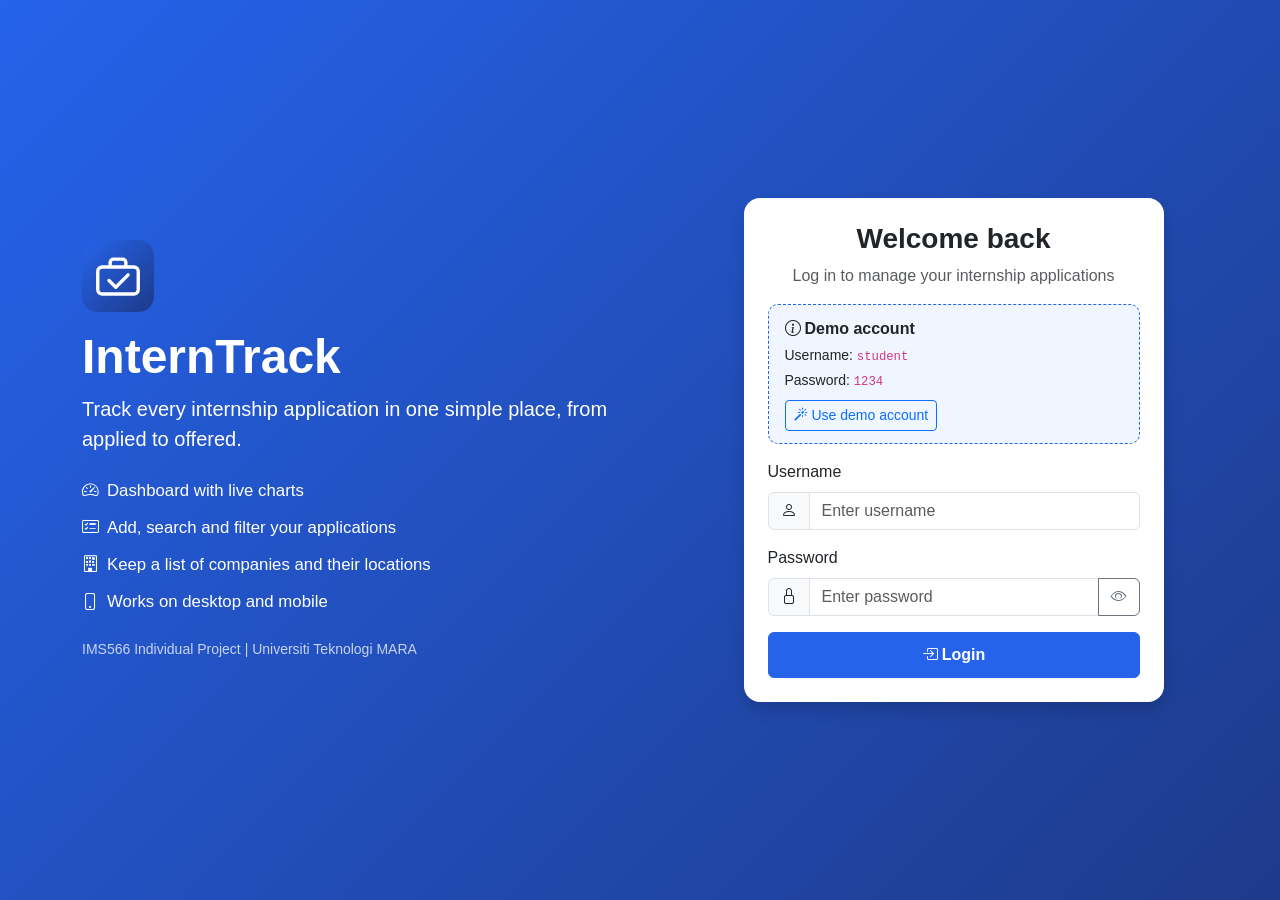
<file: index.html>
<!DOCTYPE html>
<html lang="en">
<head>
  <meta charset="UTF-8">
  <meta name="viewport" content="width=device-width, initial-scale=1">
  <meta name="description" content="InternTrack - Login to track your internship applications">
  <meta name="author" content="Atinbaddie">
  <title>Login | InternTrack</title>

  <!-- Bootstrap 5 CSS -->
   <link rel="icon" type="image/svg+xml" href="images/logo.svg">

  <link href="https://cdn.jsdelivr.net/npm/bootstrap@5.3.3/dist/css/bootstrap.min.css" rel="stylesheet">
  <!-- Bootstrap Icons -->
  <link href="https://cdn.jsdelivr.net/npm/bootstrap-icons@1.11.3/font/bootstrap-icons.min.css" rel="stylesheet">
  <!-- Custom CSS -->
  <link href="css/style.css" rel="stylesheet">
</head>
<body class="login-page">

  <main class="container min-vh-100 d-flex align-items-center py-4">
    <div class="row w-100 g-4 align-items-center">

      <!-- ========== LEFT: Welcome text (desktop only) ========== -->
      <section class="col-lg-6 d-none d-lg-block text-white" aria-label="About InternTrack">
        <img src="images/logo.svg" alt="InternTrack logo" width="72" height="72" class="mb-3">
        <h1 class="display-5 fw-bold">InternTrack</h1>
        <p class="lead mb-4">Track every internship application in one simple place, from applied to offered.</p>

        <ul class="list-unstyled hero-features">
          <li><i class="bi bi-speedometer2 me-2"></i>Dashboard with live charts</li>
          <li><i class="bi bi-card-checklist me-2"></i>Add, search and filter your applications</li>
          <li><i class="bi bi-building me-2"></i>Keep a list of companies and their locations</li>
          <li><i class="bi bi-phone me-2"></i>Works on desktop and mobile</li>
        </ul>

        <p class="small opacity-75 mt-4 mb-0">IMS566 Individual Project | Universiti Teknologi MARA</p>
      </section>

      <!-- ========== RIGHT: Login card ========== -->
      <section class="col-12 col-lg-5 offset-lg-1" aria-label="Login">
        <div class="card login-card shadow p-4 mx-auto">

          <!-- Title -->
          <header class="text-center mb-3">
            <img src="images/logo.svg" alt="InternTrack logo" width="56" height="56" class="mb-2 d-lg-none">
            <h2 class="h3 fw-bold">Welcome back</h2>
            <p class="text-muted mb-0">Log in to manage your internship applications</p>
          </header>

          <!-- Demo account box -->
          <div class="demo-box mb-3">
            <p class="fw-semibold mb-1"><i class="bi bi-info-circle me-1"></i>Demo account</p>
            <p class="mb-1 small">Username: <code>student</code></p>
            <p class="mb-2 small">Password: <code>1234</code></p>
            <button type="button" class="btn btn-outline-primary btn-sm" id="demoBtn">
              <i class="bi bi-magic me-1"></i>Use demo account
            </button>
          </div>

          <!-- Error message (hidden by default) -->
          <div id="errorMsg" class="alert alert-danger d-none" role="alert">
            <i class="bi bi-exclamation-triangle me-1"></i>Invalid username or password.
          </div>

          <!-- Login form -->
          <form id="loginForm">
            <div class="mb-3">
              <label for="username" class="form-label">Username</label>
              <div class="input-group">
                <span class="input-group-text"><i class="bi bi-person"></i></span>
                <input type="text" class="form-control" id="username" placeholder="Enter username" required>
              </div>
            </div>

            <div class="mb-3">
              <label for="password" class="form-label">Password</label>
              <div class="input-group">
                <span class="input-group-text"><i class="bi bi-lock"></i></span>
                <input type="password" class="form-control" id="password" placeholder="Enter password" required>
                <button type="button" class="btn btn-outline-secondary" id="togglePassword" aria-label="Show or hide password">
                  <i class="bi bi-eye" id="toggleIcon"></i>
                </button>
              </div>
            </div>

            <button type="submit" class="btn btn-primary w-100">
              <i class="bi bi-box-arrow-in-right me-1"></i>Login
            </button>
          </form>

        </div>
      </section>

    </div>
  </main>

  <!-- Bootstrap 5 JS -->
  <script src="https://cdn.jsdelivr.net/npm/bootstrap@5.3.3/dist/js/bootstrap.bundle.min.js"></script>
  <!-- Login logic -->
  <script src="js/auth.js"></script>
</body>
</html>
</file>
<file: css/style.css>
/* ==========================================
   InternTrack - Main Stylesheet
   ========================================== */

/* ---------- Colour variables ---------- */
:root {
  --primary: #2563eb;
  --primary-dark: #1e3a8a;
  --bg-light: #f1f5f9;
}

/* Page background in dark mode */
[data-bs-theme="dark"] {
  --bg-light: #0f172a;
}

/* ---------- General ---------- */
body {
  font-family: "Segoe UI", Tahoma, Arial, sans-serif;
  background-color: var(--bg-light);
}

/* ---------- Fade-in animation for cards ---------- */
@keyframes fadeUp {
  from {
    opacity: 0;
    transform: translateY(16px);
  }
  to {
    opacity: 1;
    transform: translateY(0);
  }
}

.welcome-banner,
.summary-card,
.chart-card,
.table-card,
.company-card {
  animation: fadeUp 0.5s ease backwards;
}

/* Turn off animation for people who prefer less motion */
@media (prefers-reduced-motion: reduce) {
  .welcome-banner,
  .summary-card,
  .chart-card,
  .table-card,
  .company-card {
    animation: none;
  }
}

/* ---------- Login page ---------- */
.login-page {
  background: linear-gradient(135deg, var(--primary), var(--primary-dark));
}

.login-card {
  width: 100%;
  max-width: 420px;
  border: none;
  border-radius: 16px;
}

.login-card .btn-primary {
  background-color: var(--primary);
  border-color: var(--primary);
  padding: 10px;
  font-weight: 600;
}

.login-card .btn-primary:hover {
  background-color: var(--primary-dark);
  border-color: var(--primary-dark);
}

/* Feature list on the left side of the login page */
.hero-features li {
  font-size: 1.05rem;
  margin-bottom: 0.75rem;
}

/* Box that shows the demo username and password */
.demo-box {
  background-color: #eff6ff;
  border: 1px dashed var(--primary);
  border-radius: 10px;
  padding: 12px 16px;
}

/* ---------- Navbar ---------- */
.app-navbar {
  background: linear-gradient(135deg, var(--primary), var(--primary-dark));
}

.app-navbar .nav-link.active {
  font-weight: 600;
  border-bottom: 2px solid #fff;
}

/* Round avatar with the user's initial */
.avatar {
  width: 24px;
  height: 24px;
  border-radius: 50%;
  background-color: #fff;
  color: var(--primary-dark);
  font-size: 0.8rem;
  font-weight: 700;
  display: inline-flex;
  align-items: center;
  justify-content: center;
}

/* ---------- Footer ---------- */
.app-footer {
  background-color: var(--primary-dark);
  color: #cbd5e1;
}

.footer-links li {
  margin-bottom: 0.4rem;
}

.footer-links a {
  color: #cbd5e1;
  text-decoration: none;
}

.footer-links a:hover {
  color: #fff;
  text-decoration: underline;
}

.footer-line {
  border-color: rgba(255, 255, 255, 0.25);
}

/* ---------- Back to top button ---------- */
.back-to-top {
  position: fixed;
  right: 20px;
  bottom: 20px;
  width: 44px;
  height: 44px;
  border-radius: 50%;
  opacity: 0;
  pointer-events: none;
  transition: opacity 0.3s;
  z-index: 1000;
}

.back-to-top.show {
  opacity: 1;
  pointer-events: auto;
}

/* ---------- Welcome banner ---------- */
.welcome-banner {
  background: linear-gradient(135deg, #2563eb, #7c3aed);
  color: #fff;
  border-radius: 16px;
  padding: 28px 32px;
  box-shadow: 0 4px 14px rgba(37, 99, 235, 0.3);
}

.banner-date {
  font-size: 0.9rem;
  opacity: 0.9;
}

/* Large decorative icon on the right side of the banner */
.banner-icon {
  font-size: 5rem;
  opacity: 0.25;
}

/* ---------- Summary cards ---------- */
.summary-card {
  border-width: 0 0 0 5px;      /* coloured stripe on the left */
  border-radius: 12px;
  box-shadow: 0 2px 8px rgba(0, 0, 0, 0.08);
}

/* Big icon on the right side of each summary card */
.summary-icon {
  font-size: 2.2rem;
  opacity: 0.85;
}

/* ---------- Charts ---------- */
.chart-card {
  border: none;
  border-radius: 12px;
  box-shadow: 0 2px 8px rgba(0, 0, 0, 0.08);
}

.chart-container {
  position: relative;
  height: 320px;
  max-width: 500px;
  margin: 0 auto;
}

/* Wider chart area for line and bar charts */
.chart-wide {
  max-width: 100%;
  height: 280px;
}

/* ---------- Data tables ---------- */
.table-card {
  border: none;
  border-radius: 12px;
  box-shadow: 0 2px 8px rgba(0, 0, 0, 0.08);
}

/* Table header that works in both light and dark mode */
.table-head th {
  background-color: var(--bs-tertiary-bg);
}

/* ---------- Company cards ---------- */
.company-card {
  border: none;
  border-radius: 12px;
  box-shadow: 0 2px 8px rgba(0, 0, 0, 0.08);
  transition: transform 0.2s, box-shadow 0.2s;
}

/* Lift the card slightly when the mouse hovers over it */
.company-card:hover {
  transform: translateY(-4px);
  box-shadow: 0 6px 16px rgba(0, 0, 0, 0.15);
}
</file>
